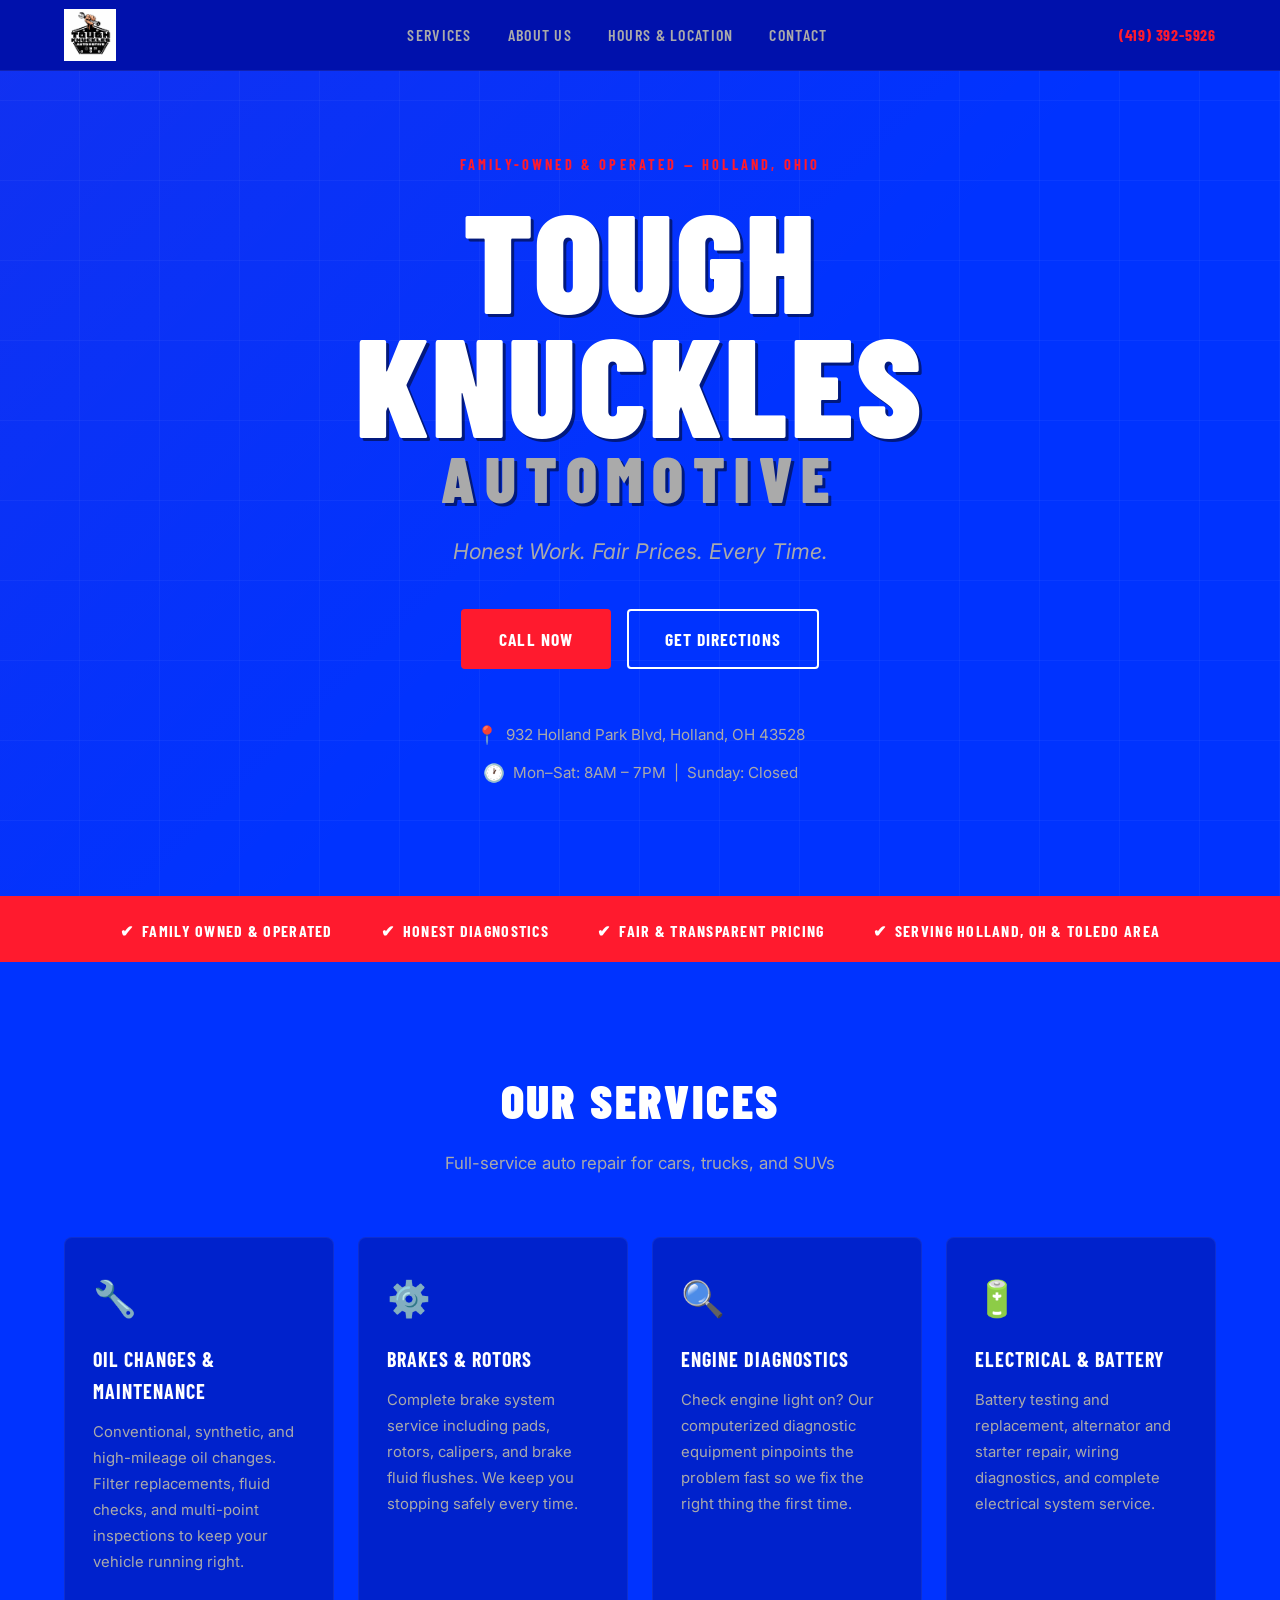
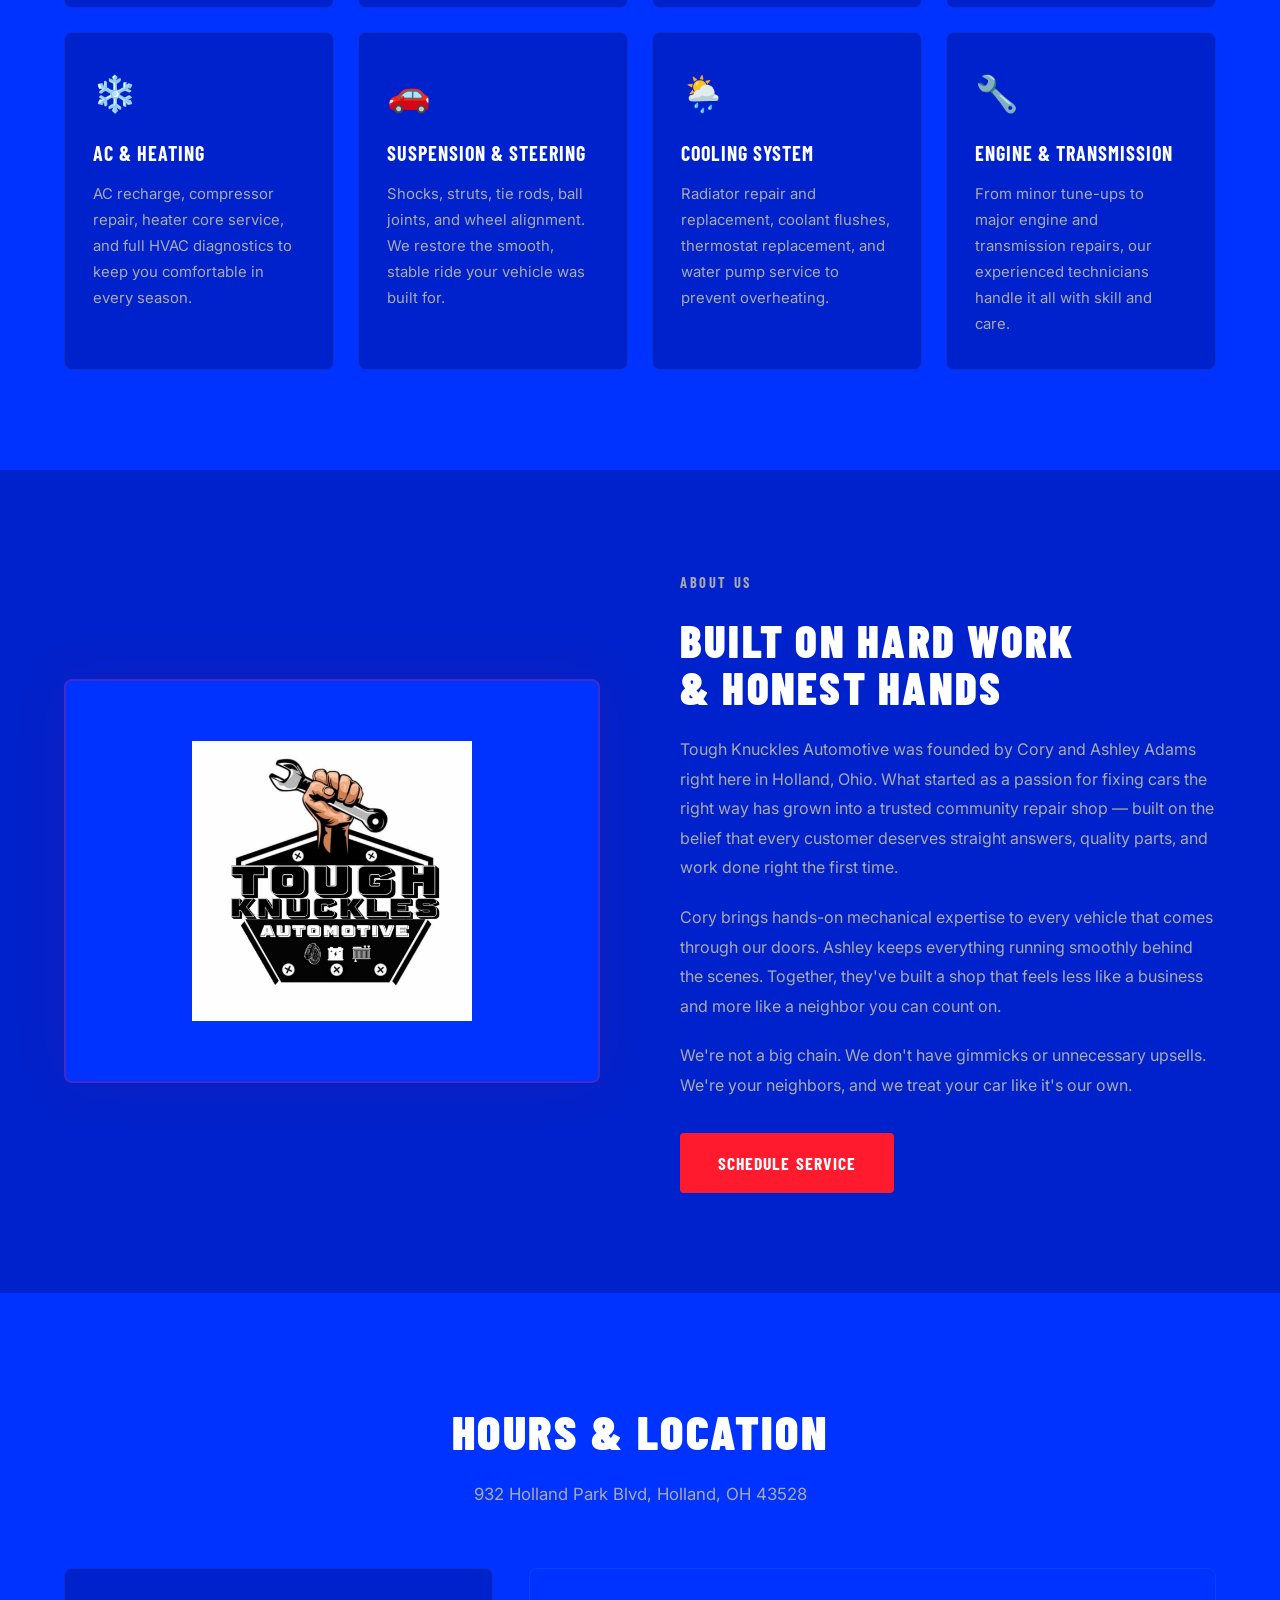
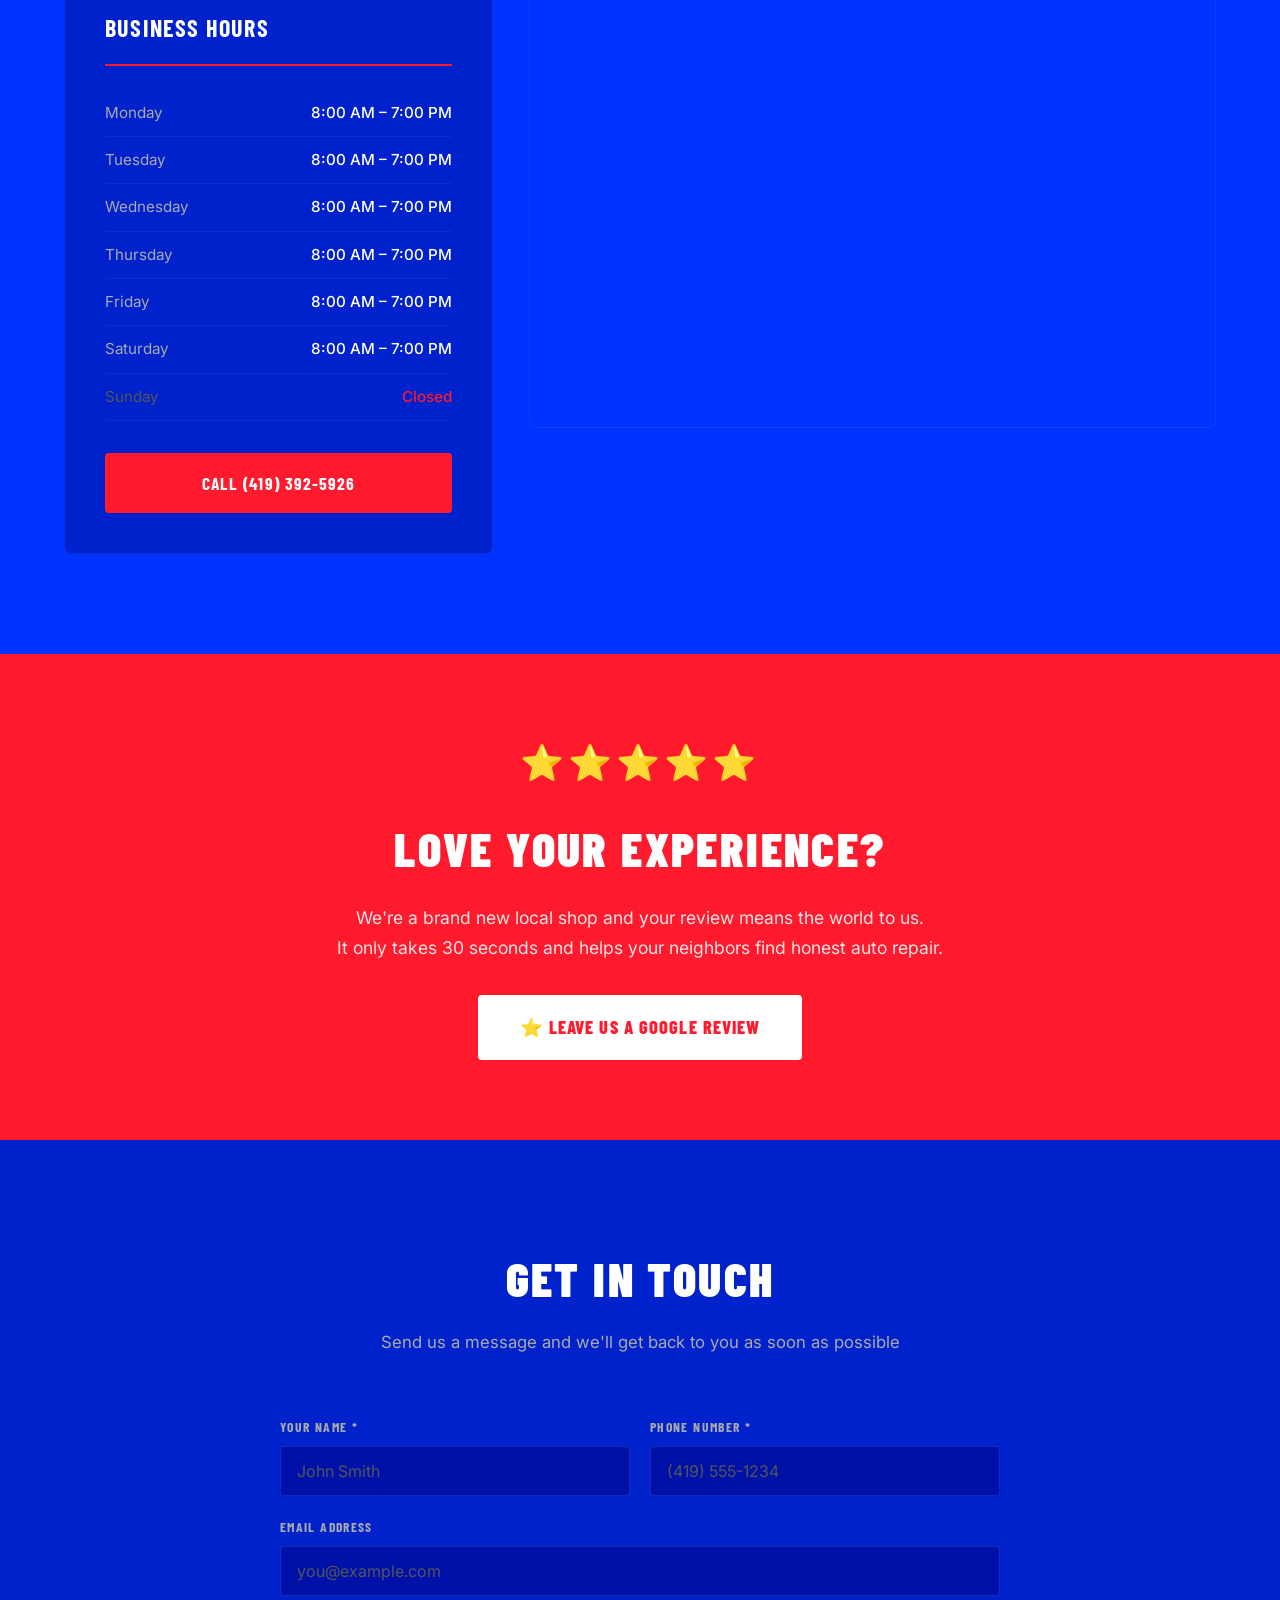
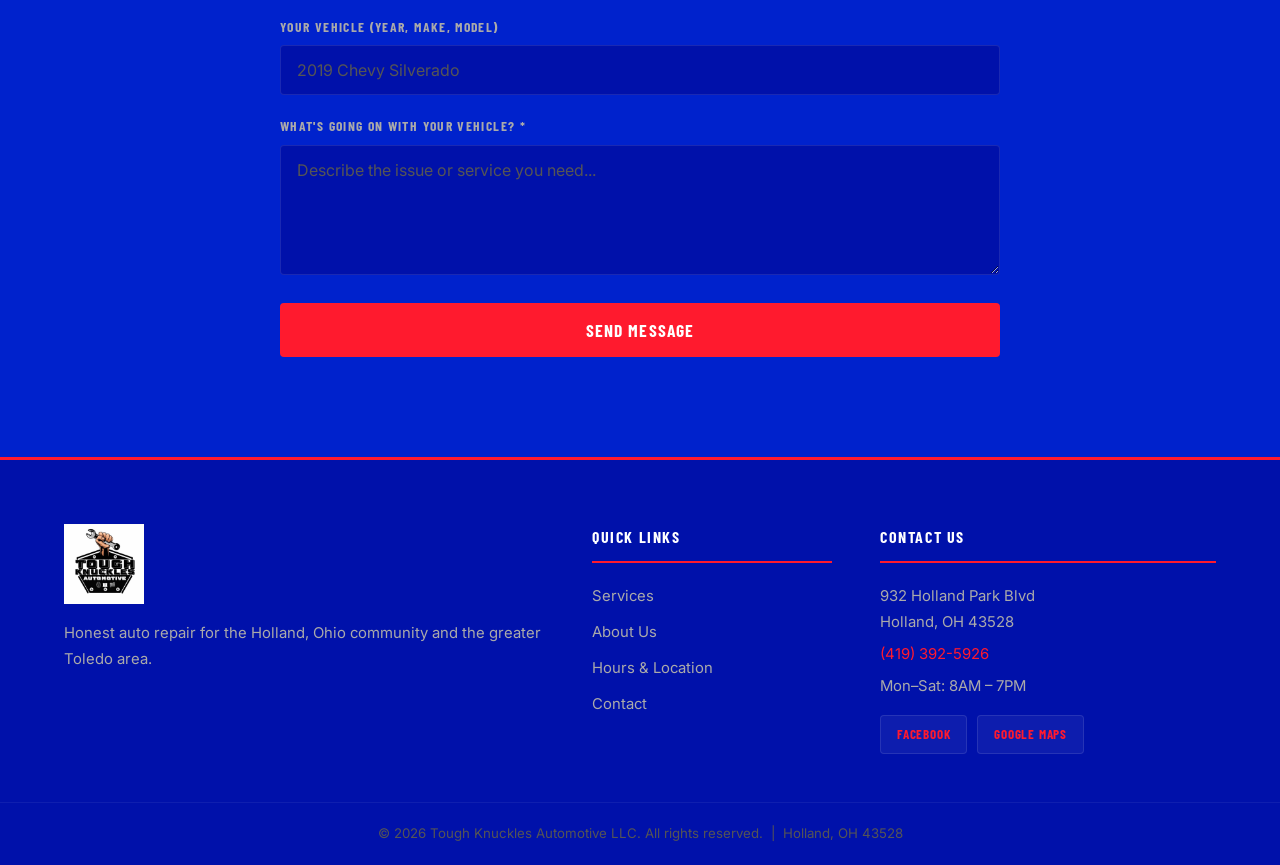
<file: index.html>
<!DOCTYPE html>
<html lang="en">
<head>
    <meta charset="UTF-8">
    <meta name="viewport" content="width=device-width, initial-scale=1.0">

    <!-- ===== SEO META TAGS ===== -->
    <title>Tough Knuckles Automotive | Auto Repair Shop in Holland, OH</title>
    <meta name="description" content="Tough Knuckles Automotive is a family-owned auto repair shop at 932 Holland Park Blvd, Holland, OH 43528. Honest work, fair prices. Call (419) 392-5926. Open Mon–Sat 8AM–7PM.">
    <meta name="keywords" content="auto repair Holland Ohio, mechanic Holland OH, oil change Holland Ohio, brake repair Toledo area, check engine light Holland OH, Tough Knuckles Automotive, family mechanic Holland Ohio">
    <meta name="robots" content="index, follow">
    <link rel="canonical" href="https://www.toughknucklesauto.com/">

    <!-- Open Graph (for Facebook & social sharing) -->
    <meta property="og:type" content="website">
    <meta property="og:url" content="https://www.toughknucklesauto.com/">
    <meta property="og:title" content="Tough Knuckles Automotive | Auto Repair in Holland, OH">
    <meta property="og:description" content="Family-owned auto repair in Holland, Ohio. Honest diagnostics, fair prices. Call (419) 392-5926.">
    <meta property="og:image" content="https://www.toughknucklesauto.com/images/logo.jpg">

    <!-- ===== LOCAL BUSINESS SCHEMA (helps Google show your business info) ===== -->
    <script type="application/ld+json">
    {
        "@context": "https://schema.org",
        "@type": "AutoRepair",
        "name": "Tough Knuckles Automotive",
        "image": "https://www.toughknucklesauto.com/images/logo.jpg",
        "url": "https://www.toughknucklesauto.com",
        "telephone": "+14193925926",
        "address": {
            "@type": "PostalAddress",
            "streetAddress": "932 Holland Park Blvd",
            "addressLocality": "Holland",
            "addressRegion": "OH",
            "postalCode": "43528",
            "addressCountry": "US"
        },
        "geo": {
            "@type": "GeoCoordinates",
            "latitude": 41.6238166,
            "longitude": -83.7016471
        },
        "openingHoursSpecification": [
            {
                "@type": "OpeningHoursSpecification",
                "dayOfWeek": ["Monday","Tuesday","Wednesday","Thursday","Friday","Saturday"],
                "opens": "08:00",
                "closes": "19:00"
            }
        ],
        "priceRange": "$$",
        "areaServed": "Holland, OH"
    }
    </script>

    <!-- Google Fonts -->
    <link rel="preconnect" href="https://fonts.googleapis.com">
    <link rel="preconnect" href="https://fonts.gstatic.com" crossorigin>
    <link href="https://fonts.googleapis.com/css2?family=Barlow+Condensed:wght@400;600;700;800;900&family=Inter:wght@400;500;600&display=swap" rel="stylesheet">

    <link rel="stylesheet" href="style.css">
    <link rel="icon" type="image/png" href="images/logo.jpg">
</head>
<body>

    <!-- ===================================================
         NAVIGATION BAR
         Fixed to top of screen on all pages
    =================================================== -->
    <nav class="navbar" id="navbar">
        <div class="nav-container">
            <a href="#home" class="nav-logo">
                <img src="images/logo.jpg" alt="Tough Knuckles Automotive Logo" class="logo-img">
            </a>

            <div class="nav-links" id="navLinks">
                <a href="#services">Services</a>
                <a href="#about">About Us</a>
                <a href="#location">Hours &amp; Location</a>
                <a href="#contact">Contact</a>
            </div>

            <a href="tel:+14193925926" class="nav-cta">(419) 392-5926</a>

            <!-- Hamburger button (shows on mobile) -->
            <button class="hamburger" id="hamburger" aria-label="Toggle navigation menu">
                <span></span>
                <span></span>
                <span></span>
            </button>
        </div>
    </nav>

    <!-- Mobile Menu (slides in when hamburger is clicked) -->
    <div class="mobile-menu" id="mobileMenu">
        <a href="#services" class="mobile-link">Services</a>
        <a href="#about" class="mobile-link">About Us</a>
        <a href="#location" class="mobile-link">Hours &amp; Location</a>
        <a href="#contact" class="mobile-link">Contact</a>
        <a href="tel:+14193925926" class="mobile-link mobile-phone">Call (419) 392-5926</a>
    </div>


    <!-- ===================================================
         HERO SECTION
         First thing visitors see — name, tagline, CTA buttons
    =================================================== -->
    <section class="hero" id="home">
        <div class="hero-content">
            <p class="hero-eyebrow">Family-Owned &amp; Operated &mdash; Holland, Ohio</p>
            <h1 class="hero-title">
                TOUGH KNUCKLES
                <span class="hero-title-sub">AUTOMOTIVE</span>
            </h1>
            <p class="hero-tagline">Honest Work. Fair Prices. Every Time.</p>

            <div class="hero-buttons">
                <a href="tel:+14193925926" class="btn btn-primary">Call Now</a>
                <a href="https://www.google.com/maps/dir/?api=1&destination=932+Holland+Park+Blvd+Holland+OH+43528"
                   target="_blank" rel="noopener noreferrer" class="btn btn-outline">Get Directions</a>
            </div>

            <div class="hero-info">
                <div class="hero-info-item">
                    <span class="hero-info-icon">&#128205;</span>
                    <span>932 Holland Park Blvd, Holland, OH 43528</span>
                </div>
                <div class="hero-info-item">
                    <span class="hero-info-icon">&#128336;</span>
                    <span>Mon&ndash;Sat: 8AM &ndash; 7PM &nbsp;|&nbsp; Sunday: Closed</span>
                </div>
            </div>
        </div>
    </section>


    <!-- ===================================================
         TRUST BAR
         Quick credibility strip below the hero
    =================================================== -->
    <div class="trust-bar">
        <div class="trust-container">
            <div class="trust-item">
                <span class="trust-check">&#10004;</span>
                Family Owned &amp; Operated
            </div>
            <div class="trust-item">
                <span class="trust-check">&#10004;</span>
                Honest Diagnostics
            </div>
            <div class="trust-item">
                <span class="trust-check">&#10004;</span>
                Fair &amp; Transparent Pricing
            </div>
            <div class="trust-item">
                <span class="trust-check">&#10004;</span>
                Serving Holland, OH &amp; Toledo Area
            </div>
        </div>
    </div>


    <!-- ===================================================
         SERVICES SECTION
    =================================================== -->
    <section class="services" id="services">
        <div class="container">
            <div class="section-header">
                <h2 class="section-title">Our Services</h2>
                <p class="section-subtitle">Full-service auto repair for cars, trucks, and SUVs</p>
            </div>

            <div class="services-grid">

                <div class="service-card">
                    <div class="service-icon">&#128295;</div>
                    <h3>Oil Changes &amp; Maintenance</h3>
                    <p>Conventional, synthetic, and high-mileage oil changes. Filter replacements, fluid checks, and multi-point inspections to keep your vehicle running right.</p>
                </div>

                <div class="service-card">
                    <div class="service-icon">&#9881;&#65039;</div>
                    <h3>Brakes &amp; Rotors</h3>
                    <p>Complete brake system service including pads, rotors, calipers, and brake fluid flushes. We keep you stopping safely every time.</p>
                </div>

                <div class="service-card">
                    <div class="service-icon">&#128269;</div>
                    <h3>Engine Diagnostics</h3>
                    <p>Check engine light on? Our computerized diagnostic equipment pinpoints the problem fast so we fix the right thing the first time.</p>
                </div>

                <div class="service-card">
                    <div class="service-icon">&#128267;</div>
                    <h3>Electrical &amp; Battery</h3>
                    <p>Battery testing and replacement, alternator and starter repair, wiring diagnostics, and complete electrical system service.</p>
                </div>

                <div class="service-card">
                    <div class="service-icon">&#10052;&#65039;</div>
                    <h3>AC &amp; Heating</h3>
                    <p>AC recharge, compressor repair, heater core service, and full HVAC diagnostics to keep you comfortable in every season.</p>
                </div>

                <div class="service-card">
                    <div class="service-icon">&#128663;</div>
                    <h3>Suspension &amp; Steering</h3>
                    <p>Shocks, struts, tie rods, ball joints, and wheel alignment. We restore the smooth, stable ride your vehicle was built for.</p>
                </div>

                <div class="service-card">
                    <div class="service-icon">&#127782;&#65039;</div>
                    <h3>Cooling System</h3>
                    <p>Radiator repair and replacement, coolant flushes, thermostat replacement, and water pump service to prevent overheating.</p>
                </div>

                <div class="service-card">
                    <div class="service-icon">&#128295;</div>
                    <h3>Engine &amp; Transmission</h3>
                    <p>From minor tune-ups to major engine and transmission repairs, our experienced technicians handle it all with skill and care.</p>
                </div>

            </div>
        </div>
    </section>


    <!-- ===================================================
         ABOUT US SECTION
    =================================================== -->
    <section class="about" id="about">
        <div class="container about-container">

            <div class="about-image">
                <div class="about-image-box">
                    <img src="images/logo.jpg" alt="Tough Knuckles Automotive" class="about-logo">
                </div>
            </div>

            <div class="about-content">
                <p class="section-eyebrow">About Us</p>
                <h2 class="section-title-left">Built on Hard Work<br>&amp; Honest Hands</h2>
                <p>Tough Knuckles Automotive was founded by Cory and Ashley Adams right here in Holland, Ohio. What started as a passion for fixing cars the right way has grown into a trusted community repair shop &mdash; built on the belief that every customer deserves straight answers, quality parts, and work done right the first time.</p>
                <p>Cory brings hands-on mechanical expertise to every vehicle that comes through our doors. Ashley keeps everything running smoothly behind the scenes. Together, they've built a shop that feels less like a business and more like a neighbor you can count on.</p>
                <p>We're not a big chain. We don't have gimmicks or unnecessary upsells. We're your neighbors, and we treat your car like it's our own.</p>
                <a href="#contact" class="btn btn-primary">Schedule Service</a>
            </div>

        </div>
    </section>


    <!-- ===================================================
         HOURS & LOCATION SECTION
    =================================================== -->
    <section class="location" id="location">
        <div class="container">
            <div class="section-header">
                <h2 class="section-title">Hours &amp; Location</h2>
                <p class="section-subtitle">932 Holland Park Blvd, Holland, OH 43528</p>
            </div>

            <div class="location-grid">

                <!-- Hours Card -->
                <div class="hours-card">
                    <h3>Business Hours</h3>
                    <table class="hours-table">
                        <tbody>
                            <tr>
                                <td>Monday</td>
                                <td>8:00 AM &ndash; 7:00 PM</td>
                            </tr>
                            <tr>
                                <td>Tuesday</td>
                                <td>8:00 AM &ndash; 7:00 PM</td>
                            </tr>
                            <tr>
                                <td>Wednesday</td>
                                <td>8:00 AM &ndash; 7:00 PM</td>
                            </tr>
                            <tr>
                                <td>Thursday</td>
                                <td>8:00 AM &ndash; 7:00 PM</td>
                            </tr>
                            <tr>
                                <td>Friday</td>
                                <td>8:00 AM &ndash; 7:00 PM</td>
                            </tr>
                            <tr>
                                <td>Saturday</td>
                                <td>8:00 AM &ndash; 7:00 PM</td>
                            </tr>
                            <tr class="closed">
                                <td>Sunday</td>
                                <td>Closed</td>
                            </tr>
                        </tbody>
                    </table>

                    <a href="tel:+14193925926" class="btn btn-primary btn-full">Call (419) 392-5926</a>
                </div>

                <!-- Google Map Embed -->
                <div class="map-card">
                    <iframe
                        src="https://www.google.com/maps/embed?pb=!1m18!1m12!1m3!1d2973.5!2d-83.7016471!3d41.6238166!2m3!1f0!2f0!3f0!3m2!1i1024!2i768!4f13.1!3m3!1m2!1s0x883c7b078c42c925%3A0x55890c8f33f8f3a7!2sTough%20Knuckles%20Automotive!5e0!3m2!1sen!2sus!4v1748000000000!5m2!1sen!2sus"
                        width="100%"
                        height="100%"
                        style="border:0;"
                        allowfullscreen=""
                        loading="lazy"
                        referrerpolicy="no-referrer-when-downgrade"
                        title="Tough Knuckles Automotive on Google Maps">
                    </iframe>
                </div>

            </div>
        </div>
    </section>


    <!-- ===================================================
         REVIEW CALL-TO-ACTION SECTION
    =================================================== -->
    <section class="review-cta">
        <div class="review-cta-content">
            <div class="review-stars">&#11088;&#11088;&#11088;&#11088;&#11088;</div>
            <h2>Love Your Experience?</h2>
            <p>We're a brand new local shop and your review means the world to us.<br>
            It only takes 30 seconds and helps your neighbors find honest auto repair.</p>
            <a href="https://g.page/r/Cafz-DOPDIlVEBM/review"
               target="_blank" rel="noopener noreferrer" class="btn btn-white">
                &#11088; Leave Us a Google Review
            </a>
        </div>
    </section>


    <!-- ===================================================
         CONTACT FORM SECTION
         Powered by Netlify Forms — no backend needed
    =================================================== -->
    <section class="contact" id="contact">
        <div class="container">
            <div class="section-header">
                <h2 class="section-title">Get In Touch</h2>
                <p class="section-subtitle">Send us a message and we'll get back to you as soon as possible</p>
            </div>

            <!--
                data-netlify="true" tells Netlify to handle this form automatically.
                You will see submissions in your Netlify dashboard.
            -->
            <form class="contact-form" name="contact" method="POST" action="/thank-you.html" data-netlify="true" netlify-honeypot="bot-field">
                <input type="hidden" name="form-name" value="contact">
                <!-- Honeypot field to block spam bots — kept hidden from real users -->
                <p class="visually-hidden">
                    <label>Do not fill this out: <input name="bot-field"></label>
                </p>

                <div class="form-row">
                    <div class="form-group">
                        <label for="name">Your Name *</label>
                        <input type="text" id="name" name="name" required placeholder="John Smith">
                    </div>
                    <div class="form-group">
                        <label for="phone">Phone Number *</label>
                        <input type="tel" id="phone" name="phone" required placeholder="(419) 555-1234">
                    </div>
                </div>

                <div class="form-group">
                    <label for="email">Email Address</label>
                    <input type="email" id="email" name="email" placeholder="you@example.com">
                </div>

                <div class="form-group">
                    <label for="vehicle">Your Vehicle (Year, Make, Model)</label>
                    <input type="text" id="vehicle" name="vehicle" placeholder="2019 Chevy Silverado">
                </div>

                <div class="form-group">
                    <label for="message">What's going on with your vehicle? *</label>
                    <textarea id="message" name="message" required rows="5"
                        placeholder="Describe the issue or service you need..."></textarea>
                </div>

                <button type="submit" class="btn btn-primary btn-full">Send Message</button>
            </form>
        </div>
    </section>


    <!-- ===================================================
         FOOTER
    =================================================== -->
    <footer class="footer">
        <div class="container footer-grid">

            <div class="footer-brand">
                <img src="images/logo.jpg" alt="Tough Knuckles Automotive" class="footer-logo">
                <p>Honest auto repair for the Holland, Ohio community and the greater Toledo area.</p>
            </div>

            <div class="footer-links">
                <h4>Quick Links</h4>
                <ul>
                    <li><a href="#services">Services</a></li>
                    <li><a href="#about">About Us</a></li>
                    <li><a href="#location">Hours &amp; Location</a></li>
                    <li><a href="#contact">Contact</a></li>
                </ul>
            </div>

            <div class="footer-contact">
                <h4>Contact Us</h4>
                <p>932 Holland Park Blvd<br>Holland, OH 43528</p>
                <p><a href="tel:+14193925926">(419) 392-5926</a></p>
                <p>Mon&ndash;Sat: 8AM &ndash; 7PM</p>
                <div class="social-links">
                    <a href="https://www.facebook.com/toughknucklesautomotive"
                       target="_blank" rel="noopener noreferrer" class="social-link">Facebook</a>
                    <a href="https://www.google.com/maps/dir/?api=1&destination=932+Holland+Park+Blvd+Holland+OH+43528"
                       target="_blank" rel="noopener noreferrer" class="social-link">Google Maps</a>
                </div>
            </div>

        </div>

        <div class="footer-bottom">
            <p>&copy; 2026 Tough Knuckles Automotive LLC. All rights reserved. &nbsp;|&nbsp; Holland, OH 43528</p>
        </div>
    </footer>


    <script src="main.js"></script>
</body>
</html>
</file>
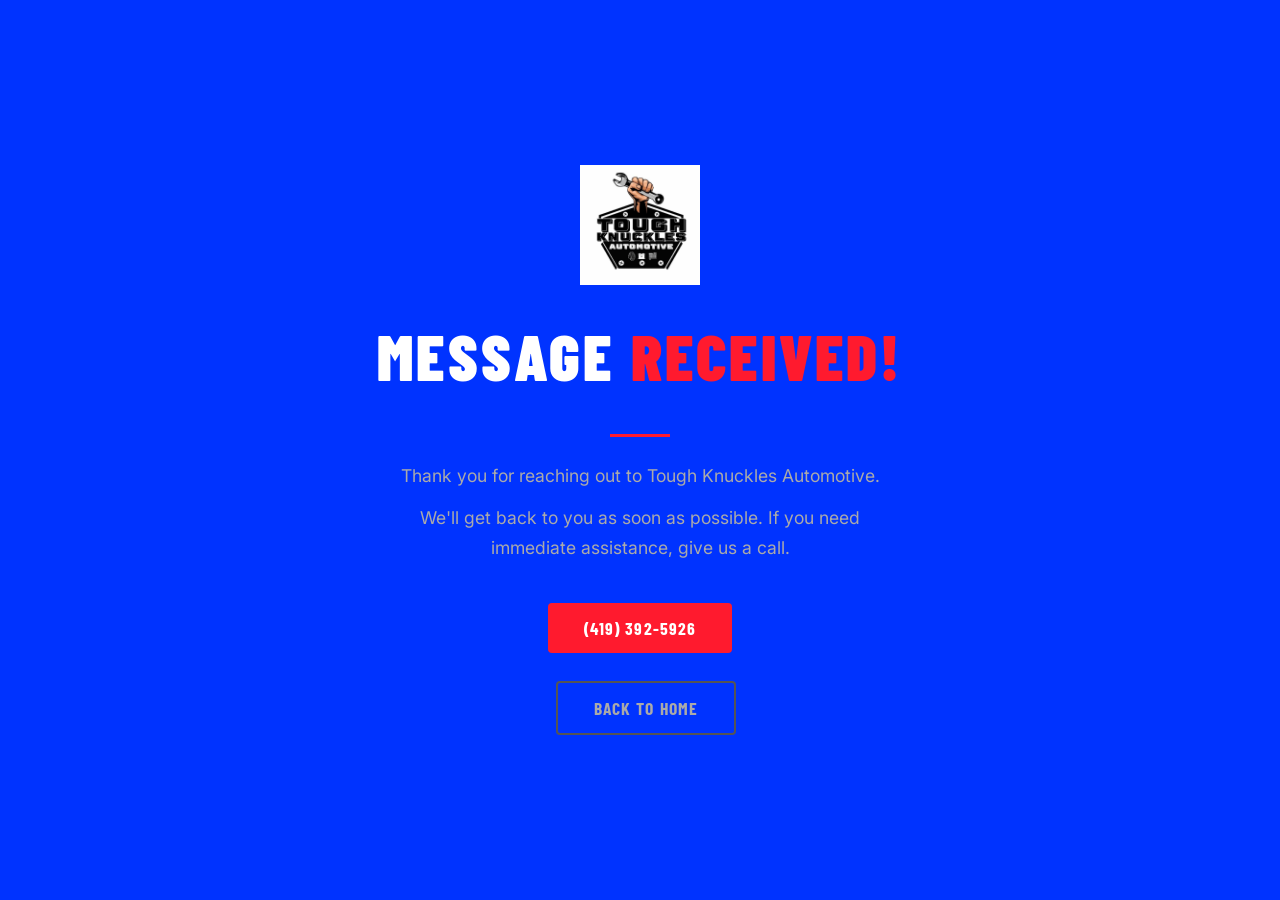
<file: thank-you.html>
<!DOCTYPE html>
<html lang="en">
<head>
    <meta charset="UTF-8">
    <meta name="viewport" content="width=device-width, initial-scale=1.0">
    <title>Message Sent | Tough Knuckles Automotive</title>
    <meta name="robots" content="noindex">
    <link rel="preconnect" href="https://fonts.googleapis.com">
    <link rel="preconnect" href="https://fonts.gstatic.com" crossorigin>
    <link href="https://fonts.googleapis.com/css2?family=Barlow+Condensed:wght@700;900&family=Inter:wght@400;500&display=swap" rel="stylesheet">
    <link rel="icon" type="image/jpg" href="images/logo.jpg">
    <style>
        :root {
            --black: #0033FF;
            --red:   #FF1A2E;
            --white: #FFFFFF;
            --gray:  #AAAAAA;
        }
        * { box-sizing: border-box; margin: 0; padding: 0; }
        body {
            font-family: 'Inter', sans-serif;
            background: var(--black);
            color: var(--white);
            min-height: 100vh;
            display: flex;
            flex-direction: column;
            align-items: center;
            justify-content: center;
            text-align: center;
            padding: 40px 24px;
        }
        img { height: 120px; width: auto; margin-bottom: 32px; }
        h1 {
            font-family: 'Barlow Condensed', sans-serif;
            font-size: clamp(2.5rem, 6vw, 4rem);
            font-weight: 900;
            text-transform: uppercase;
            letter-spacing: 0.05em;
            margin-bottom: 16px;
        }
        h1 span { color: var(--red); }
        p {
            color: var(--gray);
            font-size: 1.1rem;
            line-height: 1.7;
            max-width: 480px;
            margin-bottom: 12px;
        }
        .divider {
            width: 60px;
            height: 3px;
            background: var(--red);
            margin: 24px auto;
        }
        a {
            display: inline-block;
            margin-top: 28px;
            padding: 14px 36px;
            background: var(--red);
            color: var(--white);
            font-family: 'Barlow Condensed', sans-serif;
            font-size: 1.1rem;
            font-weight: 700;
            letter-spacing: 0.06em;
            text-transform: uppercase;
            border-radius: 4px;
            text-decoration: none;
            transition: background 0.2s;
        }
        a:hover { background: #CC1525; }
    </style>
</head>
<body>
    <img src="images/logo.jpg" alt="Tough Knuckles Automotive Logo">
    <h1>Message <span>Received!</span></h1>
    <div class="divider"></div>
    <p>Thank you for reaching out to Tough Knuckles Automotive.</p>
    <p>We'll get back to you as soon as possible. If you need immediate assistance, give us a call.</p>
    <a href="tel:+14193925926">(419) 392-5926</a>
    <a href="/" style="background: transparent; border: 2px solid #555; color: #aaa; margin-left: 12px;">Back to Home</a>
</body>
</html>
</file>
<file: style.css>
/* ===========================================
   TOUGH KNUCKLES AUTOMOTIVE — style.css
   =========================================== */

/* ===== CSS VARIABLES (colors, fonts, spacing) ===== */
:root {
    --black:      #0033FF;
    --dark:       #0022CC;
    --dark-2:     #0011AA;
    --red:        #FF1A2E;
    --red-dark:   #CC1525;
    --white:      #FFFFFF;
    --gray:       #AAAAAA;
    --font-head:  'Barlow Condensed', sans-serif;
    --font-body:  'Inter', sans-serif;
    --ease:       all 0.3s ease;
    --shadow:     0 4px 24px rgba(0, 0, 0, 0.4);
    --max-w:      1200px;
}

/* ===== RESET ===== */
*, *::before, *::after { box-sizing: border-box; margin: 0; padding: 0; }
html { scroll-behavior: smooth; }
body { font-family: var(--font-body); background: var(--black); color: var(--white); line-height: 1.6; }
img { max-width: 100%; height: auto; display: block; }
a { text-decoration: none; color: inherit; }
ul { list-style: none; }

.container { max-width: var(--max-w); margin: 0 auto; padding: 0 24px; }
.visually-hidden { position: absolute; width: 1px; height: 1px; overflow: hidden; clip: rect(0,0,0,0); }


/* ===== BUTTONS ===== */
.btn {
    display: inline-block;
    padding: 14px 36px;
    font-family: var(--font-head);
    font-size: 1.1rem;
    font-weight: 700;
    letter-spacing: 0.06em;
    text-transform: uppercase;
    border-radius: 4px;
    border: 2px solid transparent;
    transition: var(--ease);
    cursor: pointer;
}
.btn-primary {
    background: var(--red);
    color: var(--white);
    border-color: var(--red);
}
.btn-primary:hover {
    background: var(--red-dark);
    border-color: var(--red-dark);
    transform: translateY(-2px);
    box-shadow: 0 6px 24px rgba(255, 26, 46, 0.45);
}
.btn-outline {
    background: transparent;
    color: var(--white);
    border-color: var(--white);
}
.btn-outline:hover {
    background: var(--white);
    color: var(--black);
    transform: translateY(-2px);
}
.btn-full { width: 100%; text-align: center; }


/* ===== SECTION HELPERS ===== */
.section-header { text-align: center; margin-bottom: 60px; }

.section-title {
    font-family: var(--font-head);
    font-size: clamp(2rem, 4vw, 3rem);
    font-weight: 900;
    text-transform: uppercase;
    letter-spacing: 0.05em;
    margin-bottom: 12px;
}
.section-title-left {
    font-family: var(--font-head);
    font-size: clamp(2rem, 4vw, 2.8rem);
    font-weight: 900;
    text-transform: uppercase;
    letter-spacing: 0.05em;
    line-height: 1.05;
    margin-bottom: 24px;
}
.section-subtitle { color: var(--gray); font-size: 1.05rem; }
.section-eyebrow {
    font-family: var(--font-head);
    font-size: 0.9rem;
    font-weight: 700;
    letter-spacing: 0.18em;
    text-transform: uppercase;
    color: var(--red);
    margin-bottom: 12px;
}


/* ===================================================
   NAVIGATION
=================================================== */
.navbar {
    position: fixed;
    top: 0; left: 0; right: 0;
    z-index: 1000;
    background: rgba(0, 17, 170, 0.97);
    backdrop-filter: blur(10px);
    border-bottom: 1px solid rgba(255,255,255,0.07);
    transition: box-shadow 0.3s ease;
}
.nav-container {
    display: flex;
    align-items: center;
    justify-content: space-between;
    max-width: var(--max-w);
    margin: 0 auto;
    padding: 0 24px;
    height: 70px;
}
.logo-img { height: 52px; width: auto; }

.nav-links { display: flex; gap: 36px; }
.nav-links a {
    font-family: var(--font-head);
    font-size: 1rem;
    font-weight: 600;
    letter-spacing: 0.08em;
    text-transform: uppercase;
    color: var(--gray);
    transition: color 0.2s;
}
.nav-links a:hover { color: var(--white); }

.nav-cta {
    font-family: var(--font-head);
    font-size: 1rem;
    font-weight: 700;
    letter-spacing: 0.05em;
    color: var(--red);
    transition: color 0.2s;
}
.nav-cta:hover { color: #ff2244; }

/* Hamburger */
.hamburger {
    display: none;
    flex-direction: column;
    gap: 5px;
    background: none;
    border: none;
    cursor: pointer;
    padding: 8px;
}
.hamburger span {
    display: block;
    width: 26px;
    height: 2px;
    background: var(--white);
    border-radius: 2px;
    transition: var(--ease);
}
.hamburger.open span:nth-child(1) { transform: translateY(7px) rotate(45deg); }
.hamburger.open span:nth-child(2) { opacity: 0; }
.hamburger.open span:nth-child(3) { transform: translateY(-7px) rotate(-45deg); }

/* Mobile Menu */
.mobile-menu {
    display: none;
    position: fixed;
    top: 70px; left: 0; right: 0;
    background: var(--dark);
    z-index: 999;
    flex-direction: column;
    border-bottom: 3px solid var(--red);
    box-shadow: var(--shadow);
}
.mobile-menu.active { display: flex; }
.mobile-link {
    padding: 16px 24px;
    font-family: var(--font-head);
    font-size: 1.1rem;
    font-weight: 600;
    letter-spacing: 0.08em;
    text-transform: uppercase;
    color: var(--white);
    border-bottom: 1px solid rgba(255,255,255,0.06);
    transition: var(--ease);
}
.mobile-link:hover { background: var(--dark-2); color: var(--red); padding-left: 32px; }
.mobile-phone { color: var(--red); }


/* ===================================================
   HERO
=================================================== */
.hero {
    position: relative;
    min-height: 100vh;
    display: flex;
    align-items: center;
    justify-content: center;
    text-align: center;
    padding: 120px 24px 80px;
    background-color: var(--black);
    /* Subtle grid texture */
    background-image:
        linear-gradient(135deg, rgba(255,26,46,0.07) 0%, transparent 55%),
        repeating-linear-gradient(0deg, transparent, transparent 79px, rgba(255,255,255,0.04) 79px, rgba(255,255,255,0.04) 80px),
        repeating-linear-gradient(90deg, transparent, transparent 79px, rgba(255,255,255,0.04) 79px, rgba(255,255,255,0.04) 80px);
    overflow: hidden;
}
/* Red accent line at bottom of hero */
.hero::after {
    content: '';
    position: absolute;
    bottom: 0; left: 0; right: 0;
    height: 4px;
    background: var(--red);
}

.hero-content { position: relative; z-index: 1; max-width: 820px; }

.hero-eyebrow {
    font-family: var(--font-head);
    font-size: 0.9rem;
    font-weight: 700;
    letter-spacing: 0.22em;
    text-transform: uppercase;
    color: var(--red);
    margin-bottom: 20px;
}
.hero-title {
    font-family: var(--font-head);
    font-size: clamp(4rem, 11vw, 9rem);
    font-weight: 900;
    text-transform: uppercase;
    letter-spacing: 0.02em;
    line-height: 0.88;
    color: var(--white);
    margin-bottom: 4px;
    text-shadow: 3px 3px 0 rgba(0,0,0,0.5);
}
.hero-title-sub {
    display: block;
    font-size: clamp(2rem, 5vw, 4.5rem);
    color: var(--gray);
    margin-top: 6px;
    letter-spacing: 0.15em;
}
.hero-tagline {
    font-size: clamp(1.05rem, 2.5vw, 1.35rem);
    color: var(--gray);
    font-style: italic;
    margin: 28px 0 40px;
}
.hero-buttons { display: flex; gap: 16px; justify-content: center; flex-wrap: wrap; margin-bottom: 52px; }

.hero-info { display: flex; flex-direction: column; gap: 10px; align-items: center; }
.hero-info-item {
    display: flex;
    align-items: center;
    gap: 8px;
    color: var(--gray);
    font-size: 0.95rem;
}
.hero-info-icon { font-size: 1.1rem; }


/* ===================================================
   TRUST BAR
=================================================== */
.trust-bar { background: var(--red); padding: 18px 24px; }
.trust-container {
    max-width: var(--max-w);
    margin: 0 auto;
    display: flex;
    justify-content: center;
    flex-wrap: wrap;
    gap: 16px 48px;
}
.trust-item {
    display: flex;
    align-items: center;
    gap: 8px;
    font-family: var(--font-head);
    font-size: 1rem;
    font-weight: 700;
    letter-spacing: 0.08em;
    text-transform: uppercase;
    color: var(--white);
}
.trust-check { font-size: 1rem; }


/* ===================================================
   SERVICES
=================================================== */
.services { padding: 100px 0; background: var(--black); }

.services-grid {
    display: grid;
    grid-template-columns: repeat(auto-fit, minmax(260px, 1fr));
    gap: 24px;
}
.service-card {
    background: var(--dark);
    border: 1px solid rgba(255,255,255,0.06);
    border-radius: 8px;
    padding: 32px 28px;
    position: relative;
    overflow: hidden;
    transition: var(--ease);
}
/* Red top bar slides in on hover */
.service-card::before {
    content: '';
    position: absolute;
    top: 0; left: 0; right: 0;
    height: 3px;
    background: var(--red);
    transform: scaleX(0);
    transform-origin: left;
    transition: transform 0.3s ease;
}
.service-card:hover { transform: translateY(-5px); border-color: rgba(255,26,46,0.3); box-shadow: var(--shadow); }
.service-card:hover::before { transform: scaleX(1); }

.service-icon { font-size: 2.2rem; margin-bottom: 16px; }
.service-card h3 {
    font-family: var(--font-head);
    font-size: 1.25rem;
    font-weight: 700;
    text-transform: uppercase;
    letter-spacing: 0.05em;
    margin-bottom: 12px;
}
.service-card p { color: var(--gray); font-size: 0.93rem; line-height: 1.75; }


/* ===================================================
   ABOUT
=================================================== */
.about { padding: 100px 0; background: var(--dark); }

.about-container {
    display: grid;
    grid-template-columns: 1fr 1fr;
    gap: 80px;
    align-items: center;
}
.about-image-box {
    background: var(--black);
    border-radius: 8px;
    padding: 60px;
    display: flex;
    align-items: center;
    justify-content: center;
    border: 2px solid rgba(255,26,46,0.25);
    box-shadow: 0 0 60px rgba(255,26,46,0.08);
}
.about-logo { max-width: 280px; width: 100%; }

.about-content p {
    color: var(--gray);
    line-height: 1.85;
    margin-bottom: 20px;
}
.about-content .btn { margin-top: 12px; }


/* ===================================================
   HOURS & LOCATION
=================================================== */
.location { padding: 100px 0; background: var(--black); }

.location-grid {
    display: grid;
    grid-template-columns: 1fr 1.6fr;
    gap: 36px;
    align-items: start;
}

/* Hours card */
.hours-card {
    background: var(--dark);
    border: 1px solid rgba(255,255,255,0.06);
    border-radius: 8px;
    padding: 40px;
}
.hours-card h3 {
    font-family: var(--font-head);
    font-size: 1.5rem;
    font-weight: 700;
    text-transform: uppercase;
    letter-spacing: 0.05em;
    margin-bottom: 24px;
    padding-bottom: 16px;
    border-bottom: 2px solid var(--red);
}
.hours-table { width: 100%; border-collapse: collapse; margin-bottom: 32px; }
.hours-table td {
    padding: 11px 0;
    font-size: 0.95rem;
    border-bottom: 1px solid rgba(255,255,255,0.05);
}
.hours-table td:first-child { color: var(--gray); }
.hours-table td:last-child { text-align: right; font-weight: 500; }
.hours-table tr.closed td { color: #555; }
.hours-table tr.closed td:last-child { color: var(--red); }

/* Map */
.map-card {
    height: 460px;
    border-radius: 8px;
    overflow: hidden;
    border: 1px solid rgba(255,255,255,0.06);
}
.map-card iframe { display: block; }


/* ===================================================
   REVIEW CALL-TO-ACTION
=================================================== */
.review-cta {
    background: var(--red);
    padding: 80px 24px;
    text-align: center;
}
.review-cta-content {
    max-width: 680px;
    margin: 0 auto;
}
.review-stars {
    font-size: 2.2rem;
    margin-bottom: 20px;
    letter-spacing: 4px;
}
.review-cta h2 {
    font-family: var(--font-head);
    font-size: clamp(2rem, 4vw, 3rem);
    font-weight: 900;
    text-transform: uppercase;
    letter-spacing: 0.05em;
    color: var(--white);
    margin-bottom: 16px;
}
.review-cta p {
    color: rgba(255,255,255,0.88);
    font-size: 1.1rem;
    line-height: 1.7;
    margin-bottom: 32px;
}
.btn-white {
    display: inline-block;
    padding: 16px 40px;
    background: var(--white);
    color: var(--red);
    font-family: var(--font-head);
    font-size: 1.15rem;
    font-weight: 800;
    letter-spacing: 0.06em;
    text-transform: uppercase;
    border-radius: 4px;
    border: 2px solid var(--white);
    transition: var(--ease);
    text-decoration: none;
}
.btn-white:hover {
    background: transparent;
    color: var(--white);
    transform: translateY(-2px);
    box-shadow: 0 6px 24px rgba(0,0,0,0.2);
}


/* ===================================================
   CONTACT FORM
=================================================== */
.contact { padding: 100px 0; background: var(--dark); }

.contact-form { max-width: 720px; margin: 0 auto; }

.form-row { display: grid; grid-template-columns: 1fr 1fr; gap: 20px; }

.form-group { margin-bottom: 20px; }
.form-group label {
    display: block;
    font-family: var(--font-head);
    font-size: 0.85rem;
    font-weight: 700;
    letter-spacing: 0.1em;
    text-transform: uppercase;
    color: var(--gray);
    margin-bottom: 8px;
}
.form-group input,
.form-group textarea {
    width: 100%;
    padding: 14px 16px;
    background: var(--dark-2);
    border: 1px solid rgba(255,255,255,0.1);
    border-radius: 4px;
    color: var(--white);
    font-family: var(--font-body);
    font-size: 1rem;
    transition: border-color 0.2s, box-shadow 0.2s;
}
.form-group input::placeholder,
.form-group textarea::placeholder { color: #555; }
.form-group input:focus,
.form-group textarea:focus {
    outline: none;
    border-color: var(--red);
    box-shadow: 0 0 0 3px rgba(255,26,46,0.18);
}
.form-group textarea { resize: vertical; }


/* ===================================================
   FOOTER
=================================================== */
.footer { background: var(--dark-2); border-top: 3px solid var(--red); padding: 64px 0 0; }

.footer-grid {
    display: grid;
    grid-template-columns: 2fr 1fr 1.4fr;
    gap: 48px;
    padding-bottom: 48px;
}
.footer-logo { height: 80px; width: auto; margin-bottom: 16px; }
.footer-brand p { color: var(--gray); font-size: 0.93rem; line-height: 1.75; margin-top: 12px; }

.footer-links h4,
.footer-contact h4 {
    font-family: var(--font-head);
    font-size: 1rem;
    font-weight: 700;
    text-transform: uppercase;
    letter-spacing: 0.1em;
    margin-bottom: 20px;
    padding-bottom: 12px;
    border-bottom: 2px solid var(--red);
}
.footer-links ul { display: flex; flex-direction: column; gap: 10px; }
.footer-links a { color: var(--gray); font-size: 0.93rem; transition: color 0.2s; }
.footer-links a:hover { color: var(--white); }

.footer-contact p { color: var(--gray); font-size: 0.93rem; line-height: 1.75; margin-bottom: 6px; }
.footer-contact a { color: var(--red); transition: color 0.2s; }
.footer-contact a:hover { color: #ff2244; }

.social-links { display: flex; gap: 10px; margin-top: 16px; flex-wrap: wrap; }
.social-link {
    padding: 8px 16px;
    background: rgba(255,255,255,0.05);
    border: 1px solid rgba(255,255,255,0.1);
    border-radius: 4px;
    font-family: var(--font-head);
    font-size: 0.82rem;
    font-weight: 700;
    letter-spacing: 0.06em;
    text-transform: uppercase;
    transition: var(--ease);
}
.social-link:hover { background: var(--red); border-color: var(--red); }

.footer-bottom {
    border-top: 1px solid rgba(255,255,255,0.06);
    padding: 20px 24px;
    text-align: center;
    color: #555;
    font-size: 0.83rem;
}


/* ===================================================
   SCROLL ANIMATIONS
=================================================== */
.fade-up {
    opacity: 0;
    transform: translateY(32px);
    transition: opacity 0.65s ease, transform 0.65s ease;
}
.fade-up.visible {
    opacity: 1;
    transform: translateY(0);
}


/* ===================================================
   RESPONSIVE — TABLET (max 1024px)
=================================================== */
@media (max-width: 1024px) {
    .about-container { gap: 48px; }
    .location-grid { grid-template-columns: 1fr; }
    .map-card { height: 380px; }
    .footer-grid { grid-template-columns: 1fr 1fr; }
    .footer-brand { grid-column: 1 / -1; }
}

/* ===================================================
   RESPONSIVE — MOBILE (max 768px)
=================================================== */
@media (max-width: 768px) {
    /* Hide desktop nav, show hamburger */
    .nav-links { display: none; }
    .nav-cta { display: none; }
    .hamburger { display: flex; }

    /* Hero */
    .hero { padding: 100px 24px 60px; }
    .hero-buttons { flex-direction: column; align-items: center; }
    .hero-buttons .btn { width: 240px; }

    /* About — stack vertically */
    .about-container { grid-template-columns: 1fr; gap: 40px; }
    .about-image { order: -1; }
    .about-image-box { padding: 40px; }

    /* Contact form */
    .form-row { grid-template-columns: 1fr; }

    /* Footer */
    .footer-grid { grid-template-columns: 1fr; }
}

/* ===================================================
   RESPONSIVE — SMALL MOBILE (max 480px)
=================================================== */
@media (max-width: 480px) {
    .trust-container { gap: 12px 20px; }
    .services-grid { grid-template-columns: 1fr; }
    .hours-card { padding: 28px 20px; }
    .hero-title { font-size: clamp(3rem, 14vw, 4.5rem); }
}
</file>
